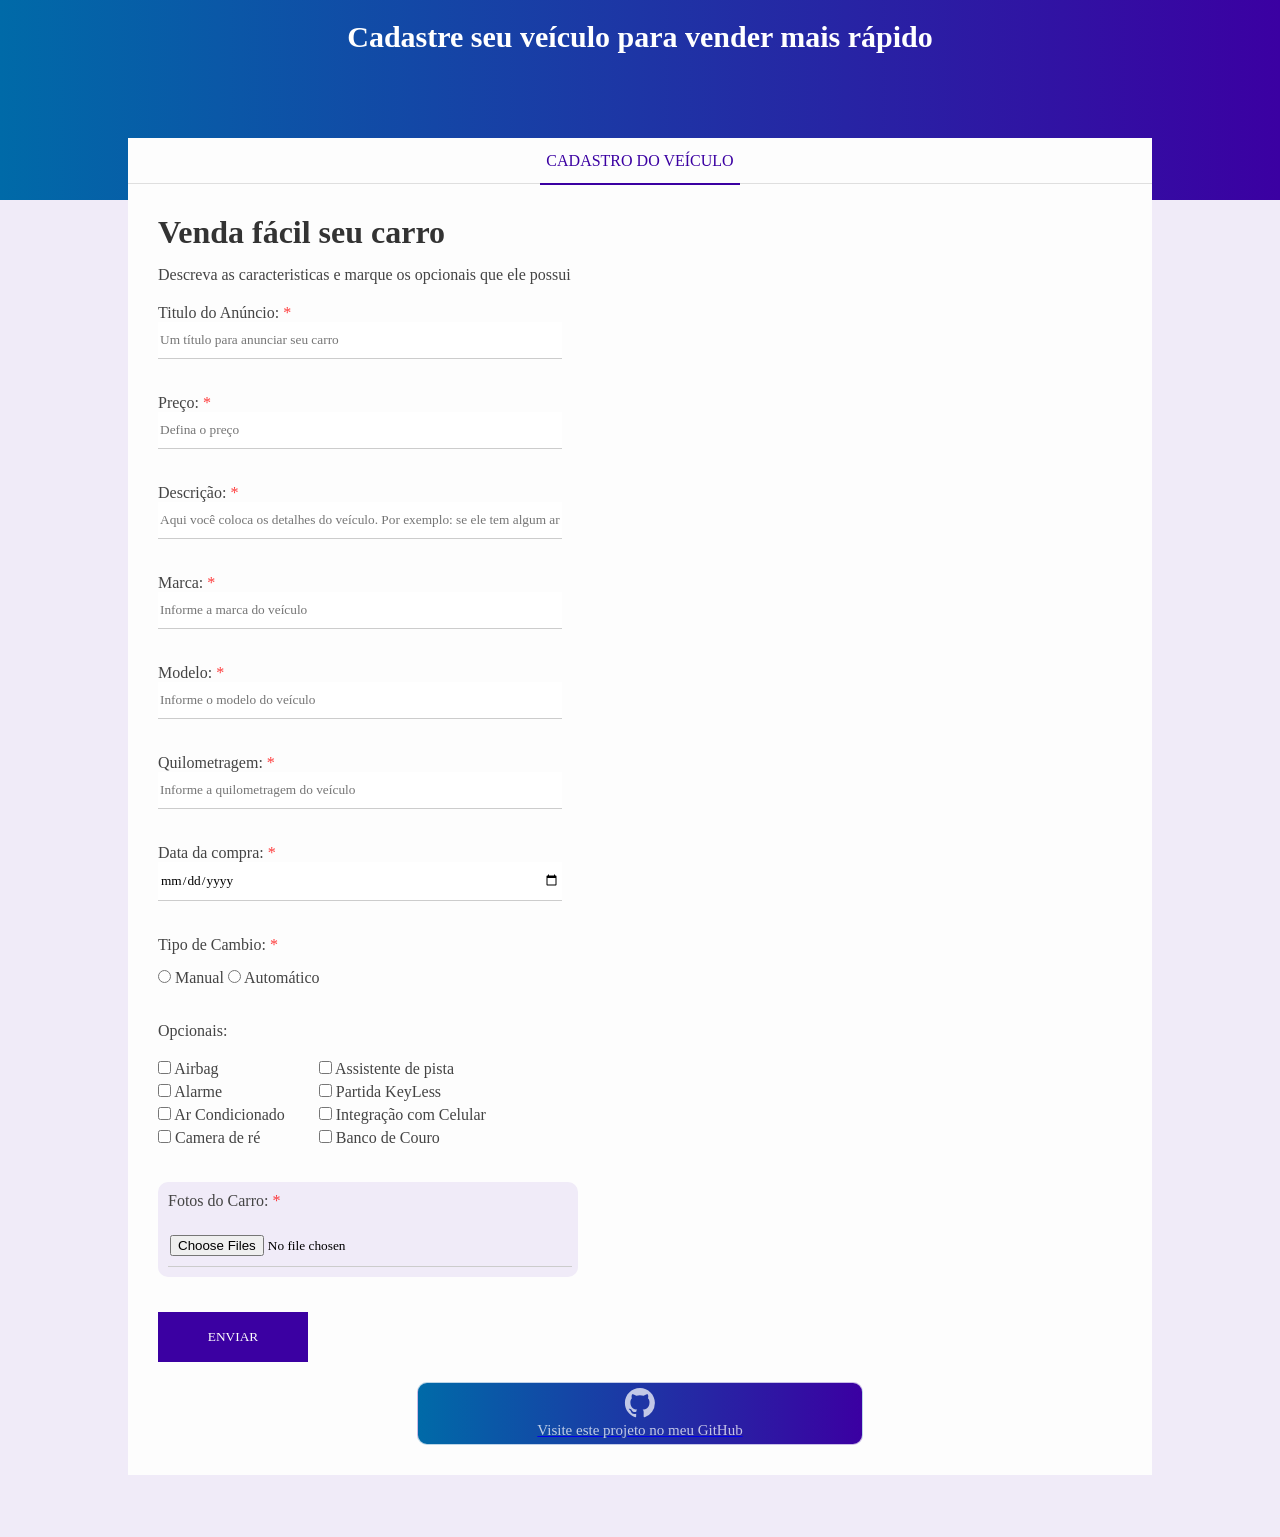
<file: 1. Projeto - Formulário/index.html>
<!DOCTYPE html>

<html lang="pt-br">

<head>

    <meta charset="UTF-8">

    <meta name="viewport" content="width=device-width, initial-scale=1.0">

    <title>Venda seu Carro</title>

    <link rel="stylesheet" href="css/style.css">

</head>

<body>

    <div class="container">

        <div class="header">

            <h3>Cadastre seu veículo para vender mais rápido</h3>

        </div>

        <div class="form-container">

            <div class="form-header">

                <p>Cadastro do Veículo</p>

            </div>

            <div class="form-body">

                <h1 class="form-title">

                    Venda fácil seu carro
                
                </h1>

                <p>

                    Descreva as caracteristicas e marque os opcionais que ele possui

                </p>
            
                <form>

                    <div class="box-input">
                                                
                        <label for="title">
                            
                            Titulo do Anúncio: 
                            
                            <span class="required-field">*</span>
                        
                        </label>
                    
                        <input 
                        type="text" 
                        name="title"
                        id="title"
                        class="block"
                        placeholder="Um título para anunciar seu carro"
                        minlength="1"
                        maxlength="30"
                        required
                        >
    
                    </div>

                    <div class="box-input">
                                                
                        <label for="price">
                            
                            Preço: 
                            
                            <span class="required-field">*</span>
                        
                        </label>
                    
                        <input 
                        type="number" 
                        name="price"
                        id="price"
                        class="block"
                        placeholder="Defina o preço"
                        required
                        >
    
                    </div>

                    <div class="box-input">
                                                
                        <label for="description">
                            
                            Descrição: 
                            
                            <span class="required-field">*</span>
                        
                        </label>
                    
                        <input 
                        type="text-area" 
                        name="description"
                        id="description"
                        class="block"
                        placeholder="Aqui você coloca os detalhes do veículo. Por exemplo: se ele tem algum arranhão"
                        required
                        >
    
                    </div>

                    <div class="box-input">
                                                
                        <label for="brand">
                            
                            Marca: 
                            
                            <span class="required-field">*</span>
                        
                        </label>
                    
                        <input 
                        type="text" 
                        name="brand"
                        id="brand"
                        class="block"
                        placeholder="Informe a marca do veículo"
                        required
                        >
    
                    </div>

                    <div class="box-input">
                                                
                        <label for="model">
                            
                            Modelo: 
                            
                            <span class="required-field">*</span>
                        
                        </label>
                    
                        <input 
                        type="text" 
                        name="model"
                        id="model"
                        class="block"
                        placeholder="Informe o modelo do veículo"
                        required
                        >
    
                    </div>

                    <div class="box-input">
                                                
                        <label for="mileage">
                            
                            Quilometragem: 
                            
                            <span class="required-field">*</span>
                        
                        </label>
                    
                        <input 
                        type="number" 
                        name="mileage"
                        id="mileage"
                        class="block"
                        placeholder="Informe a quilometragem do veículo"
                        required
                        >
    
                    </div>

                    <div class="box-input">
                                                
                        <label for="purchase_date">
                            
                            Data da compra: 
                            
                            <span class="required-field">*</span>
                        
                        </label>
                    
                        <input 
                        type="date" 
                        name="purchase_date"
                        id="purchase_date"
                        class="block"
                        required
                        >
    
                    </div>

                    <div class="box-input">
                                                
                        <p>

                            Tipo de Cambio: 
                            
                            <span class="required-field">*</span>
                        
                        </p>
                    
                        <input type="radio" name="gear" id="manual" required>
                        
                        <label for="manual">Manual</label>
                    
                        <input type="radio" name="gear" id="auto" required>
                        
                        <label for="auto">Automático</label>
    
                    </div>

                    <div class="optional_box">
                                                
                        <p>Opcionais: </p>
                    
                        <ul class="optional-list">

                            <li>

                                <input type="checkbox" id="airbag" name="optional[]" value="airbag">

                                <label for="airbag">Airbag</label>

                            </li>

                            <li>

                                <input type="checkbox" id="alarm" name="optional[]" value="alarm">

                                <label for="alarm">Alarme</label>

                            </li>

                            <li>

                                <input type="checkbox" id="ac" name="optional[]" value="ac">

                                <label for="ac">Ar Condicionado</label>

                            </li>

                            <li>

                                <input type="checkbox" id="reserve-camera" name="optional[]" value="reserve-camera">

                                <label for="reserve-camera">Camera de ré</label>

                            </li>

                        </ul>
    
                    </div>

                    <div class="optional_box">
                    
                        <ul class="optional-list">

                            <li>

                                <input type="checkbox" id="lane-assist" name="optional[]" value="lane-assist">

                                <label for="lane-assist">Assistente de pista</label>

                            </li>

                            <li>

                                <input type="checkbox" id="keyless" name="optional[]" value="keyless">

                                <label for="keyless">Partida KeyLess</label>

                            </li>

                            <li>

                                <input type="checkbox" id="smartphone" name="optional[]" value="smartphone">

                                <label for="smartphone">Integração com Celular</label>

                            </li>

                            <li>

                                <input type="checkbox" id="leather-seat" name="optional[]" value="leather-seat">

                                <label for="leather-seat">Banco de Couro</label>

                            </li>

                        </ul>
    
                    </div>

                    <div class="box-input" id="file">

                        <p>
                            
                            Fotos do Carro: 
                            
                            <span class="required-field">*</span>
                        
                        </p>

                        <input type="file" multiple accept="image/png, image/jpg" id="images" name="images" required>

                    </div>

                    <input type="submit" value="Enviar" class="btn-submit">

                </form>

                <a href="https://github.com/MiqueiasBrandaoDev/calculadora" target="_blank">
                  
                    <div href="" id="footer">
                      
                        <svg xmlns="http://www.w3.org/2000/svg" width="16" height="30" fill="currentColor" class="bi bi-github" viewBox="0 0 16 16">
                         
                            <path d="M8 0C3.58 0 0 3.58 0 8c0 3.54 2.29 6.53 5.47 7.59.4.07.55-.17.55-.38 0-.19-.01-.82-.01-1.49-2.01.37-2.53-.49-2.69-.94-.09-.23-.48-.94-.82-1.13-.28-.15-.68-.52-.01-.53.63-.01 1.08.58 1.23.82.72 1.21 1.87.87 2.33.66.07-.52.28-.87.51-1.07-1.78-.2-3.64-.89-3.64-3.95 0-.87.31-1.59.82-2.15-.08-.2-.36-1.02.08-2.12 0 0 .67-.21 2.2.82.64-.18 1.32-.27 2-.27.68 0 1.36.09 2 .27 1.53-1.04 2.2-.82 2.2-.82.44 1.1.16 1.92.08 2.12.51.56.82 1.27.82 2.15 0 3.07-1.87 3.75-3.65 3.95.29.25.54.73.54 1.48 0 1.07-.01 1.93-.01 2.2 0 .21.15.46.55.38A8.012 8.012 0 0 0 16 8c0-4.42-3.58-8-8-8z"/>
                       
                        </svg>
                        
                        <span>Visite este projeto no meu GitHub</span>
                   
                    </div>
                </a>        
        
            </div>

        </div>

    </div>

    
    <script src="js/script.js"></script>

</body>
</html>
</file>
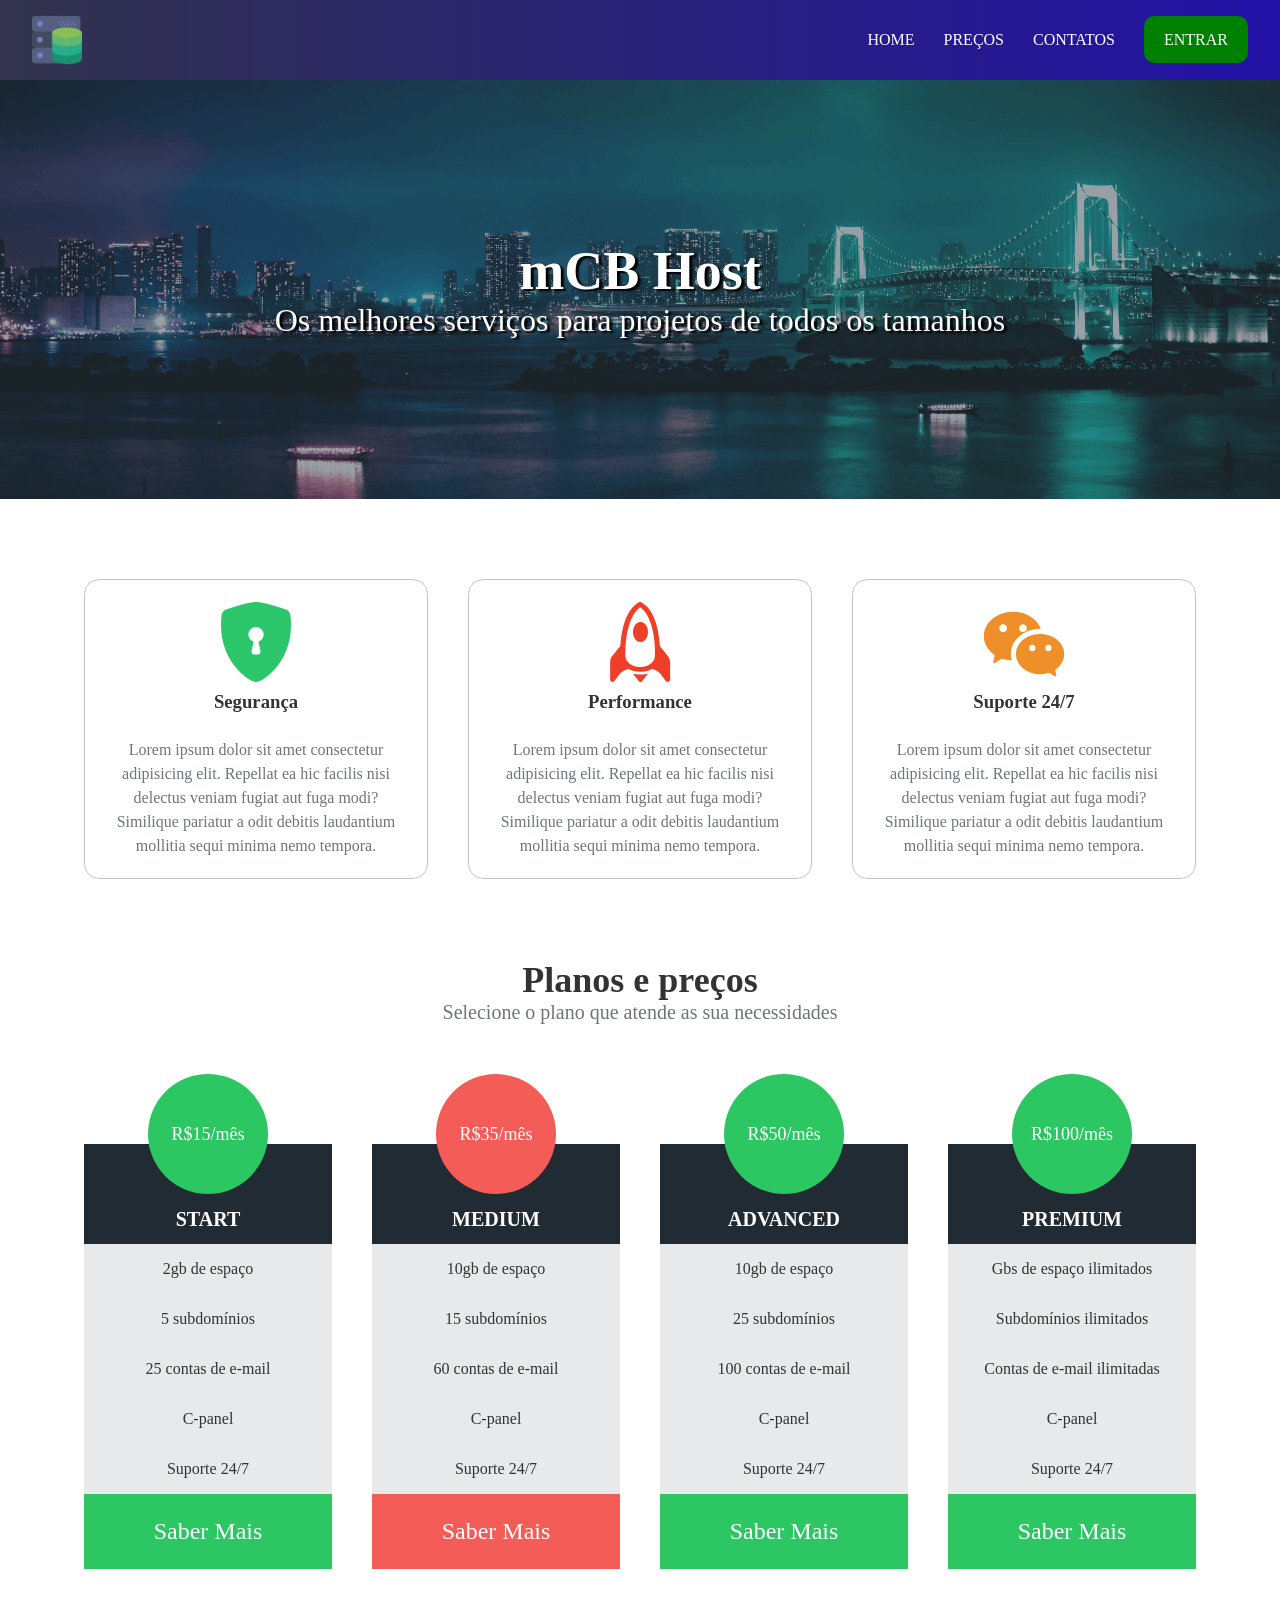
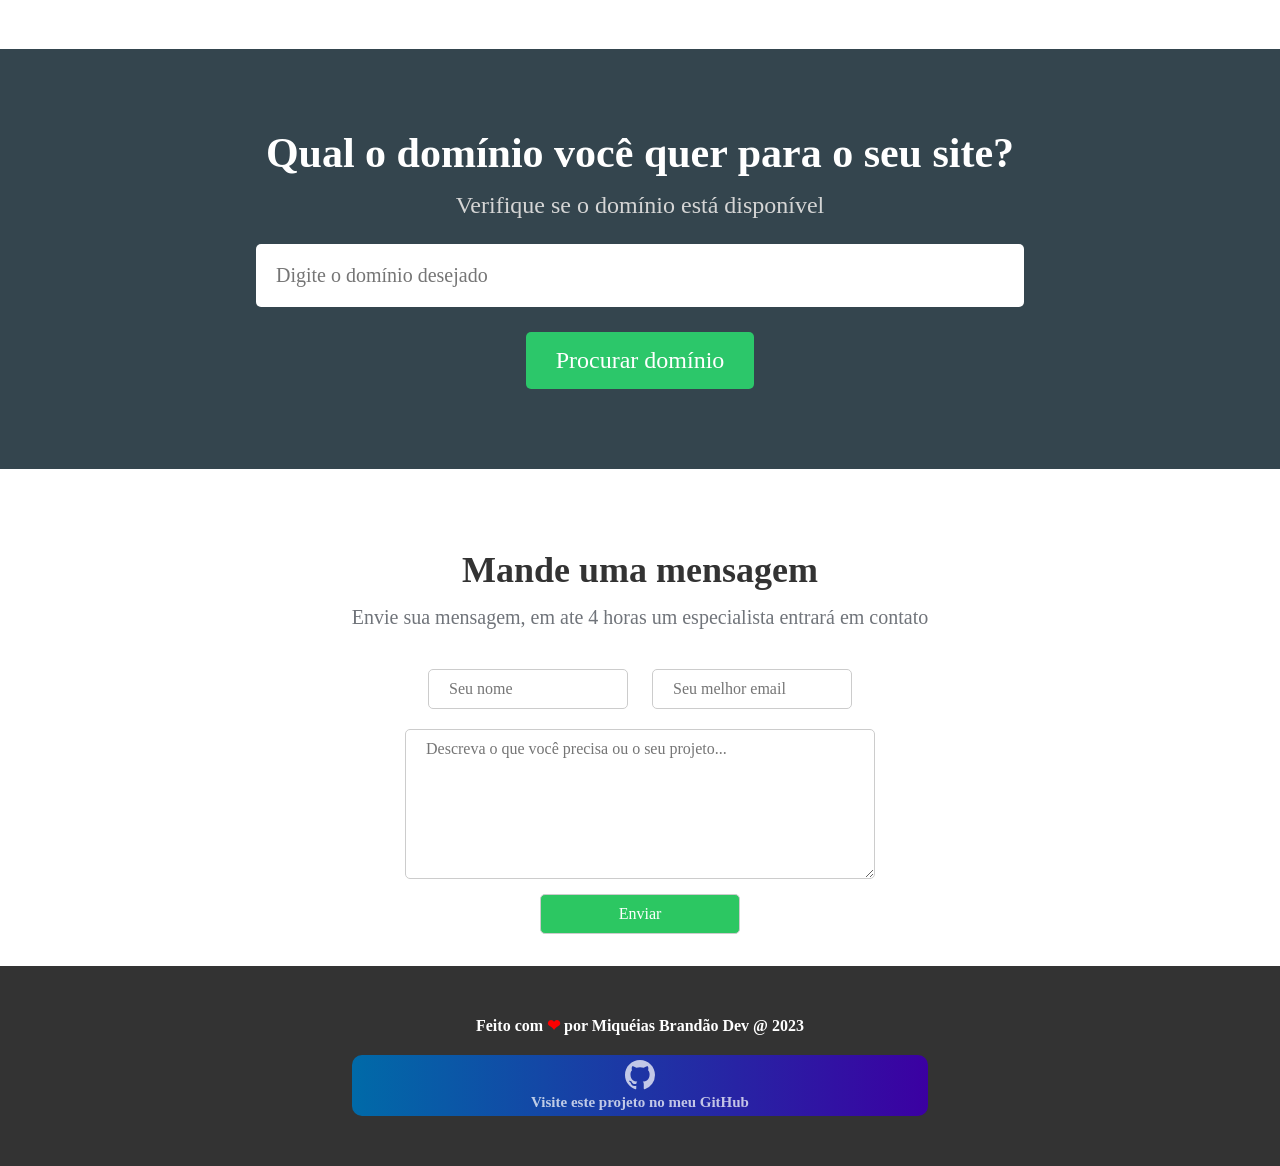
<file: 2. Projeto - MCB Host/index.html>
<!DOCTYPE html>

<html lang="pt-br">

<head>

    <meta charset="UTF-8">

    <meta name="viewport" content="width=device-width, initial-scale=1.0">

    <title>mCB Host</title>

    <link rel="stylesheet" href="css/styles.css">

</head>

<body>

    <div class="container">

        <div class="navbar-container">

            <nav>

                <a href="#">

                    <img class="logo" src="img/hdchostlogo.png" alt="MCB HOST">

                </a>

                <ul class="navbar-items">

                    <li class="navigation">

                        <a href="#">Home</a>

                    </li>

                    <li class="navigation">

                        <a href="#">Preços</a>

                    </li>

                    <li class="navigation">

                        <a href="#">Contatos</a>

                    </li>

                    <li>

                        <a href="#" class="default-btn">Entrar</a>

                    </li>

                </ul>

            </nav>

        </div>

        <main>

            <div class="main-banner">

                <h1>mCB Host</h1>

                <p>Os melhores serviços para projetos de todos os tamanhos</p>

            </div>

            <section class="services-container">

                <ul>

                    <li>

                        <i class="bi bi-shield-lock-fill icons"></i>

                        <h3>Segurança</h3>

                        <p>
                            Lorem ipsum dolor sit amet consectetur adipisicing elit. Repellat ea hic facilis nisi
                            delectus veniam fugiat aut fuga modi? Similique pariatur a odit debitis laudantium
                            mollitia sequi minima nemo tempora.
                        </p>

                    </li>
                    
                    <li>

                        <i class="bi-rocket icons"></i>

                        <h3>Performance</h3>

                        <p>
                            Lorem ipsum dolor sit amet consectetur adipisicing elit. Repellat ea hic facilis nisi
                            delectus veniam fugiat aut fuga modi? Similique pariatur a odit debitis laudantium
                            mollitia sequi minima nemo tempora.
                        </p>

                    </li>

                    <li>

                        <i class="bi bi-wechat icons"></i>

                        <h3>Suporte 24/7</h3>

                        <p>
                            Lorem ipsum dolor sit amet consectetur adipisicing elit. Repellat ea hic facilis nisi
                            delectus veniam fugiat aut fuga modi? Similique pariatur a odit debitis laudantium
                            mollitia sequi minima nemo tempora.
                        </p>

                    </li>

                </ul>

            </section>

            <section class="pricing-container">

                <h2>Planos e preços</h2>

                <p>Selecione o plano que atende as sua necessidades</p>

                <div class="plans-container">

                    <div class="plan">

                        <li class="price">R$15/mês</li>

                        <li class="plan-name">Start</li>

                        <li>2gb de espaço</li>

                        <li>5 subdomínios</li>

                        <li>25 contas de e-mail</li>

                        <li>C-panel</li>

                        <li>Suporte 24/7</li>
                        
                        <li class="plan-btn">Saber Mais</li>

                    </div>

                    <div class="plan">

                        <li class="price recomended">R$35/mês</li>

                        <li class="plan-name">Medium</li>

                        <li>10gb de espaço</li>

                        <li>15 subdomínios</li>

                        <li>60 contas de e-mail</li>

                        <li>C-panel</li>

                        <li>Suporte 24/7</li>

                        <li class="plan-btn recomended">Saber Mais</li>

                    </div>

                    <div class="plan">

                        <li class="price">R$50/mês</li>

                        <li class="plan-name">Advanced</li>

                        <li>10gb de espaço</li>

                        <li>25 subdomínios</li>

                        <li>100 contas de e-mail</li>

                        <li>C-panel</li>

                        <li>Suporte 24/7</li>

                        <li class="plan-btn">Saber Mais</li>

                    </div>

                    <div class="plan">

                        <li class="price">R$100/mês</li>

                        <li class="plan-name">Premium</li>

                        <li>Gbs de espaço ilimitados</li>

                        <li>Subdomínios ilimitados</li>

                        <li>Contas de e-mail ilimitadas</li>

                        <li>C-panel</li>

                        <li>Suporte 24/7</li>

                        <li class="plan-btn">Saber Mais</li>

                    </div>

                </div>

            </section>

            <section class="searchdomain-container">

                <h2>
                    Qual o domínio você quer para o seu site?
                </h2>

                <p>Verifique se o domínio está disponível</p>

                <form>

                    <input type="text" name="domain" id="domain" placeholder="Digite o domínio desejado">

                    <input type="submit" value="Procurar domínio">

                </form>

            </section>

            <section class="contact-container">

                <h2>Mande uma mensagem</h2>

                <p>Envie sua mensagem, em ate 4 horas um especialista entrará em contato</p>

                <form>

                    <input type="text" name="name" id="name" placeholder="Seu nome">

                    <input type="email" name="email" id="email" placeholder="Seu melhor email">

                    <textarea name="message" id="message" placeholder="Descreva o que você precisa ou o seu projeto..."></textarea>

                    <input type="submit" value="Enviar">

                </form>

            </section>

        </main>

        <footer>

            <p>Feito com <span style="color: red;">❤</span> por Miquéias Brandão Dev @ 2023</p>

            <a href="https://github.com/MiqueiasBrandaoDev" target="_blank">
                <div href="" id="footer">
                    <svg xmlns="http://www.w3.org/2000/svg" width="16" height="30" fill="currentColor" class="bi bi-github" viewBox="0 0 16 16">
                        <path d="M8 0C3.58 0 0 3.58 0 8c0 3.54 2.29 6.53 5.47 7.59.4.07.55-.17.55-.38 0-.19-.01-.82-.01-1.49-2.01.37-2.53-.49-2.69-.94-.09-.23-.48-.94-.82-1.13-.28-.15-.68-.52-.01-.53.63-.01 1.08.58 1.23.82.72 1.21 1.87.87 2.33.66.07-.52.28-.87.51-1.07-1.78-.2-3.64-.89-3.64-3.95 0-.87.31-1.59.82-2.15-.08-.2-.36-1.02.08-2.12 0 0 .67-.21 2.2.82.64-.18 1.32-.27 2-.27.68 0 1.36.09 2 .27 1.53-1.04 2.2-.82 2.2-.82.44 1.1.16 1.92.08 2.12.51.56.82 1.27.82 2.15 0 3.07-1.87 3.75-3.65 3.95.29.25.54.73.54 1.48 0 1.07-.01 1.93-.01 2.2 0 .21.15.46.55.38A8.012 8.012 0 0 0 16 8c0-4.42-3.58-8-8-8z"/>
                    </svg>
                    <span>Visite este projeto no meu GitHub</span>
                </div>
            </a>
        
        </footer>

    </div>
    
    <script src="js/script.js"></script>
</body>
</html>
</file>
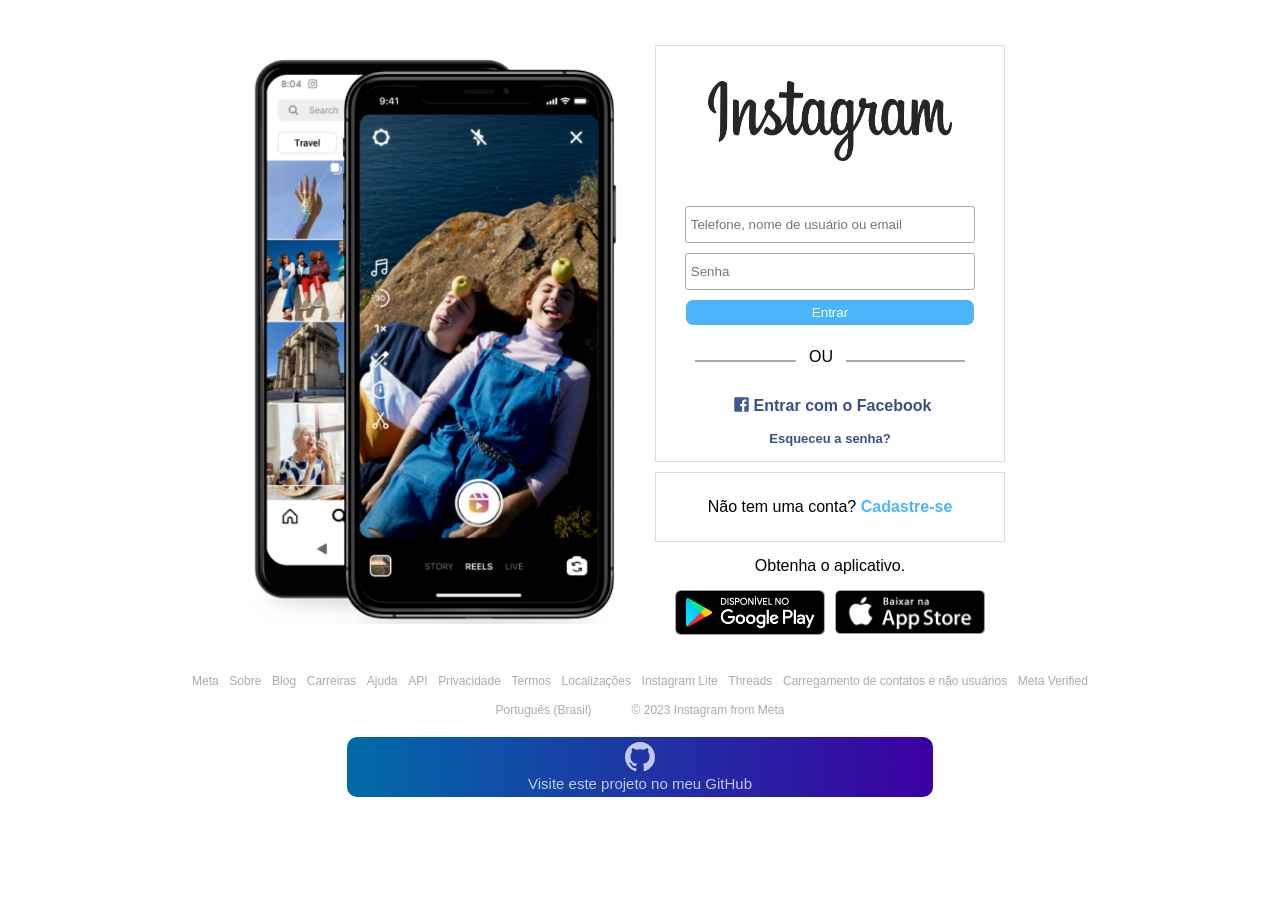
<file: 3. Projeto - Home Instagram/index.html>
<!DOCTYPE html>

<html lang="pt-br">

<head>

    <meta charset="UTF-8">

    <meta name="viewport" content="width=device-width, initial-scale=1.0">

    <title>Instagram Clone</title>

    <link rel="shortcut icon" href="img/favicon.png" type="image/x-icon">

    <link rel="stylesheet" href="css/styles.css">

</head>

<body>


    <div class="container">

        <div id="banner-container">

            <img src="img/banner2.png" alt="Crie uma conta no Instagram">

        </div>

        <div id="form-container">

            <div id="border-container">

                <div id="logo-intagram">

                    <img src="img/logo_instagram.png" alt="Instagram">

                </div>

                <form>

                    <input type="text" name="user" id="user" placeholder="Telefone, nome de usuário ou email">

                    <input type="password" name="password" id="password" placeholder="Senha">

                    <input type="submit" value="Entrar">

                </form>
                
                <div class="separator">
                    
                    <div class="line"></div>

                    <span>OU</span>
                
                </div>

                <div class="facebook">

                    <div id="logo-facebook">

                        <img src="img/logo_facebook.svg">

                    </div>

                    <p>Entrar com o Facebook</p>

                </div>

                <p id="reset-password">Esqueceu a senha?</p>
            
            </div>

            <div id="new-acount">

                <p>Não tem uma conta? <span>Cadastre-se</span></p>

            </div>

            <p id="app">Obtenha o aplicativo.</p>

            <div id="apps">

                <div id="play-store">

                    <img src="img/gplay_btn.png" alt="playstore">

                </div>

                <div id="apple">

                    <img src="img/apple_btn.png" alt="apple">

                </div>

            </div>

        </div>

    </div>

    <footer>

        <ul class="row1">
            <li>Meta</li>
            <li>Sobre</li>
            <li>Blog</li>
            <li>Carreiras</li>
            <li>Ajuda</li>
            <li>API</li>
            <li>Privacidade</li>
            <li>Termos</li>
            <li>Localizações</li>
            <li>Instagram Lite</li>
            <li>Threads</li>
            <li>Carregamento de contatos e não usuários</li>
            <li>Meta Verified</li>
        </ul>
    
        <ul class="row2">
            <li>Português (Brasil)</li>
            <li>© 2023 Instagram from Meta</li>
        </ul>    
   
    </footer>

    <div>

        <a href="https://github.com/MiqueiasBrandaoDev" target="_blank">
            <div href="" id="footer">
                <svg xmlns="http://www.w3.org/2000/svg" width="16" height="30" fill="currentColor" class="bi bi-github" viewBox="0 0 16 16">
                    <path d="M8 0C3.58 0 0 3.58 0 8c0 3.54 2.29 6.53 5.47 7.59.4.07.55-.17.55-.38 0-.19-.01-.82-.01-1.49-2.01.37-2.53-.49-2.69-.94-.09-.23-.48-.94-.82-1.13-.28-.15-.68-.52-.01-.53.63-.01 1.08.58 1.23.82.72 1.21 1.87.87 2.33.66.07-.52.28-.87.51-1.07-1.78-.2-3.64-.89-3.64-3.95 0-.87.31-1.59.82-2.15-.08-.2-.36-1.02.08-2.12 0 0 .67-.21 2.2.82.64-.18 1.32-.27 2-.27.68 0 1.36.09 2 .27 1.53-1.04 2.2-.82 2.2-.82.44 1.1.16 1.92.08 2.12.51.56.82 1.27.82 2.15 0 3.07-1.87 3.75-3.65 3.95.29.25.54.73.54 1.48 0 1.07-.01 1.93-.01 2.2 0 .21.15.46.55.38A8.012 8.012 0 0 0 16 8c0-4.42-3.58-8-8-8z"/>
                </svg>
                <span>Visite este projeto no meu GitHub</span>
            </div>
        </a>

    </div>

    <script src="js/script.js"></script>
    
</body>

</html>
</file>
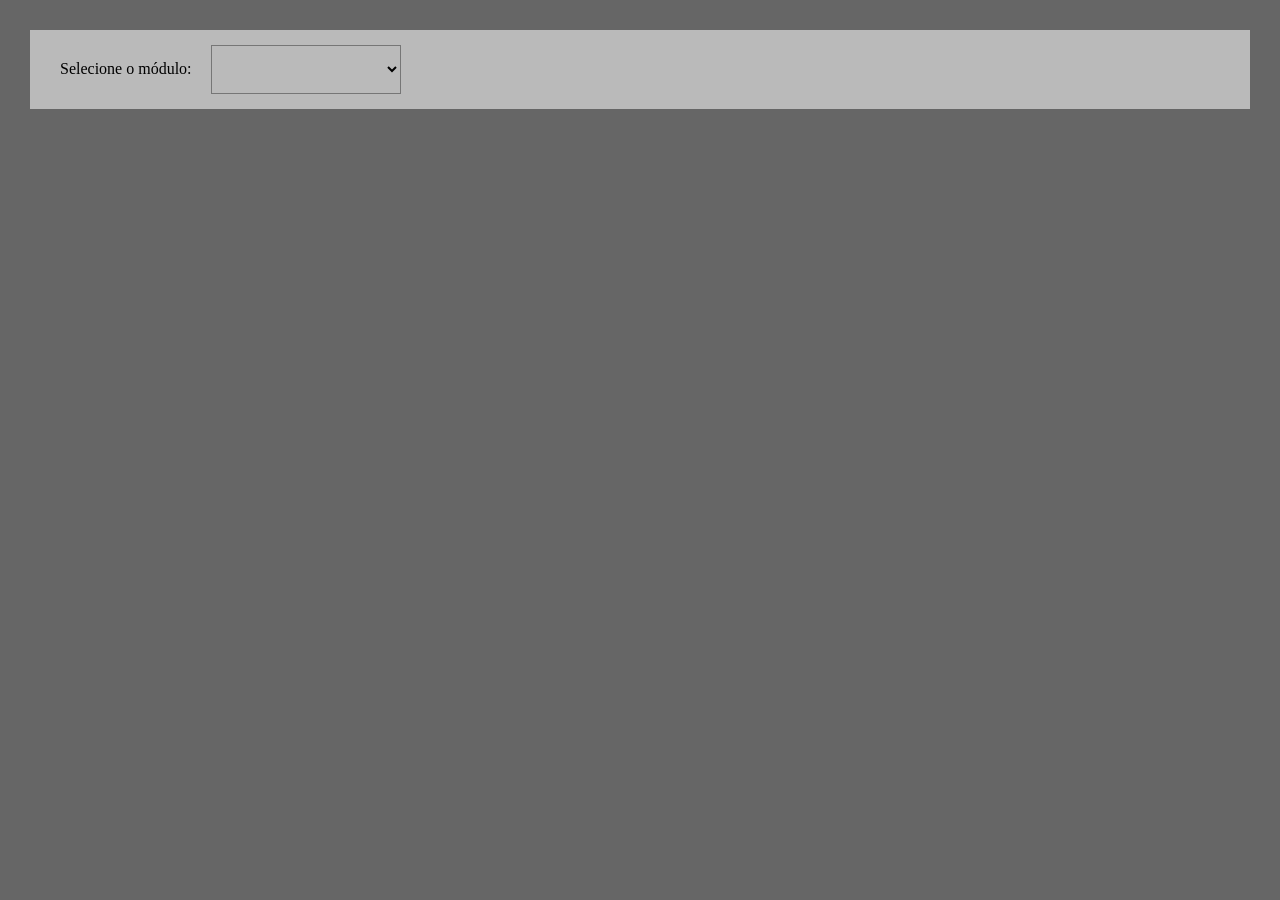
<file: 4. Projeto - System Stude JS/index.html>
<!DOCTYPE html>

<html lang="pt-br">

<head>

    <meta charset="UTF-8">

    <meta name="viewport" content="width=device-width, initial-scale=1.0">

    <title>Anotações Javascript</title>

    <link rel="stylesheet" href="css/style.css">

    <link rel="shortcut icon" href="img/icon.png" type="image/x-icon">

</head>

<body>
    
    <main class="hide">

        <div id="alert">

            AMBIENTE DE DESENVOLVIMENTO

        </div>

    </main>

        <form>
                
            <label for="module">Selecione o módulo:</label>

            <select name="module" id="module">
                
                <option value=""> </option>
                <option value="estrutura_de_programacao">Estrutura de programacao</option>
                <option value="funcoes">Funções</option>
                <option value="arrays_e_objetos">Arrays e Objetos</option>
                
            </select>

        </form>

    <script src="js/script.js"></script>
</body>

</html>
</file>
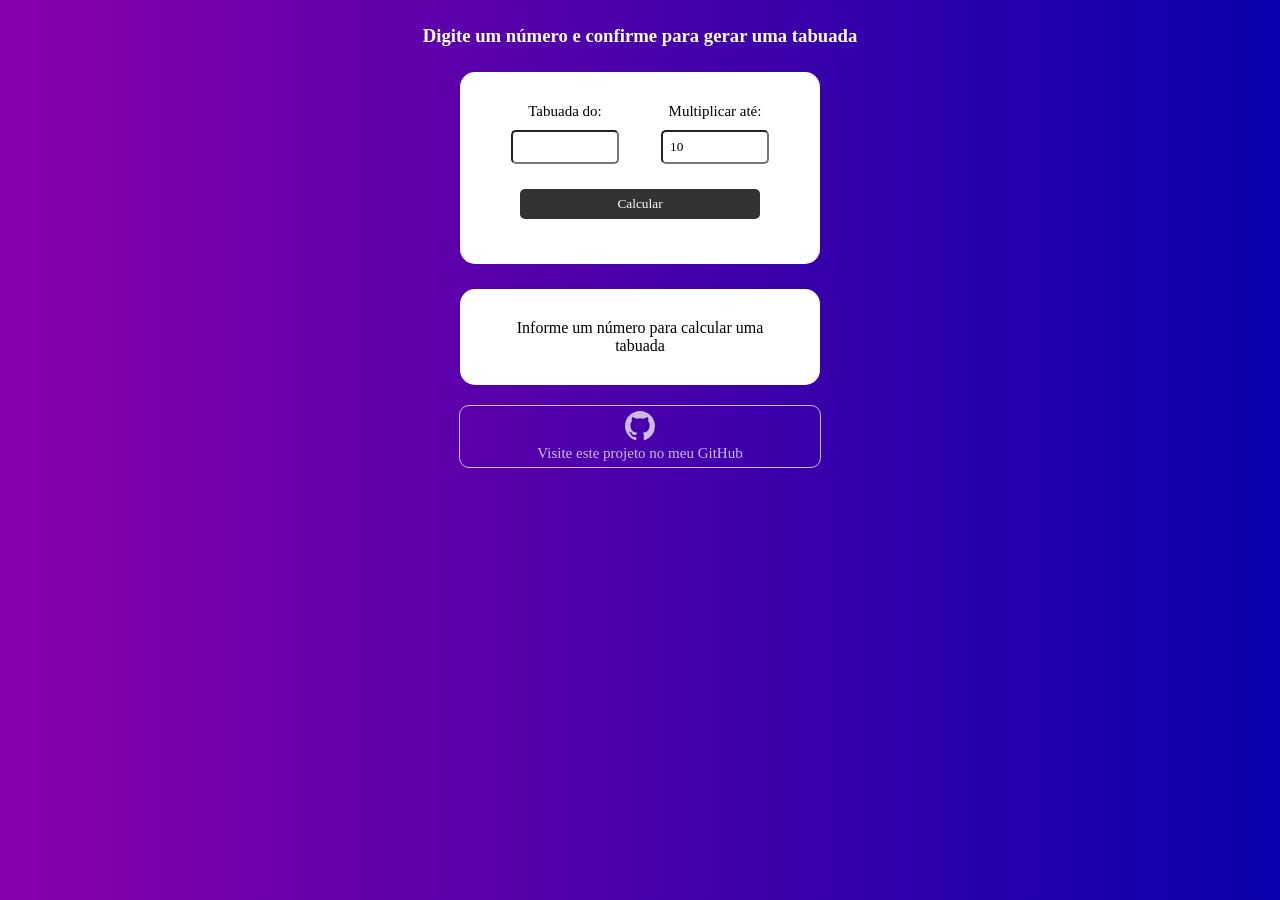
<file: 5. Projeto - Tabuada/index.html>
<!DOCTYPE html>

<html lang="pt-br">

<head>

    <meta charset="UTF-8">
   
    <meta name="viewport" content="width=device-width, initial-scale=1.0">
  
    <title>Tabuada com JS</title>

    <link rel="shortcut icon" href="img/calc-icon.png" type="image/x-icon">

    <link rel="stylesheet" href="css/styles.css">

    <script src="js/script.js" defer></script>

</head>

<body>

    <main>

        <div class="container">

            <h3 class="title">

                Digite um número e confirme para gerar uma tabuada

            </h3>

            <div id="card-header">

                <div class="card-form">

                    <form>

                        <div class="row-form">

                            <label for="tabuada-do">Tabuada do:</label>

                            <input id="input-table" type="number" minlength="1">

                        </div>

                        <div class="row-form">

                            <label for="multiplicar-ate">Multiplicar até:</label>

                            <input id="multiplicarAte" type="number" value="10" minlength="1">

                        </div>

                        <input type="submit" value="Calcular" class="btn-calc">

                        <p id="input-empty" class="hide">Informe todos os campos</p>

                    </form>

                </div>

            </div>

            <h3 class="title" id="number-table">

                <!-- Tabuada do número: -->

            </h3>

            <div id="card-body">

                <p class="template-paragrafo">Informe um número para calcular uma tabuada</p>

                <table class="template-table hide">

                </table>

            </div>

        </div>
        
    </main>
    
    <footer class="container">

        <a href="https://github.com/MiqueiasBrandaoDev" target="_blank">
            
            <div href="www.goog.com" id="footer">
                
                <svg xmlns="http://www.w3.org/2000/svg" width="16" height="30" fill="currentColor" class="bi bi-github" viewBox="0 0 16 16">
                    
                    <path d="M8 0C3.58 0 0 3.58 0 8c0 3.54 2.29 6.53 5.47 7.59.4.07.55-.17.55-.38 0-.19-.01-.82-.01-1.49-2.01.37-2.53-.49-2.69-.94-.09-.23-.48-.94-.82-1.13-.28-.15-.68-.52-.01-.53.63-.01 1.08.58 1.23.82.72 1.21 1.87.87 2.33.66.07-.52.28-.87.51-1.07-1.78-.2-3.64-.89-3.64-3.95 0-.87.31-1.59.82-2.15-.08-.2-.36-1.02.08-2.12 0 0 .67-.21 2.2.82.64-.18 1.32-.27 2-.27.68 0 1.36.09 2 .27 1.53-1.04 2.2-.82 2.2-.82.44 1.1.16 1.92.08 2.12.51.56.82 1.27.82 2.15 0 3.07-1.87 3.75-3.65 3.95.29.25.54.73.54 1.48 0 1.07-.01 1.93-.01 2.2 0 .21.15.46.55.38A8.012 8.012 0 0 0 16 8c0-4.42-3.58-8-8-8z"/>
                
                </svg>
                
                <span>Visite este projeto no meu GitHub</span>
            
            </div>
        </a>

    </footer>
    
</body>

</html>
</file>
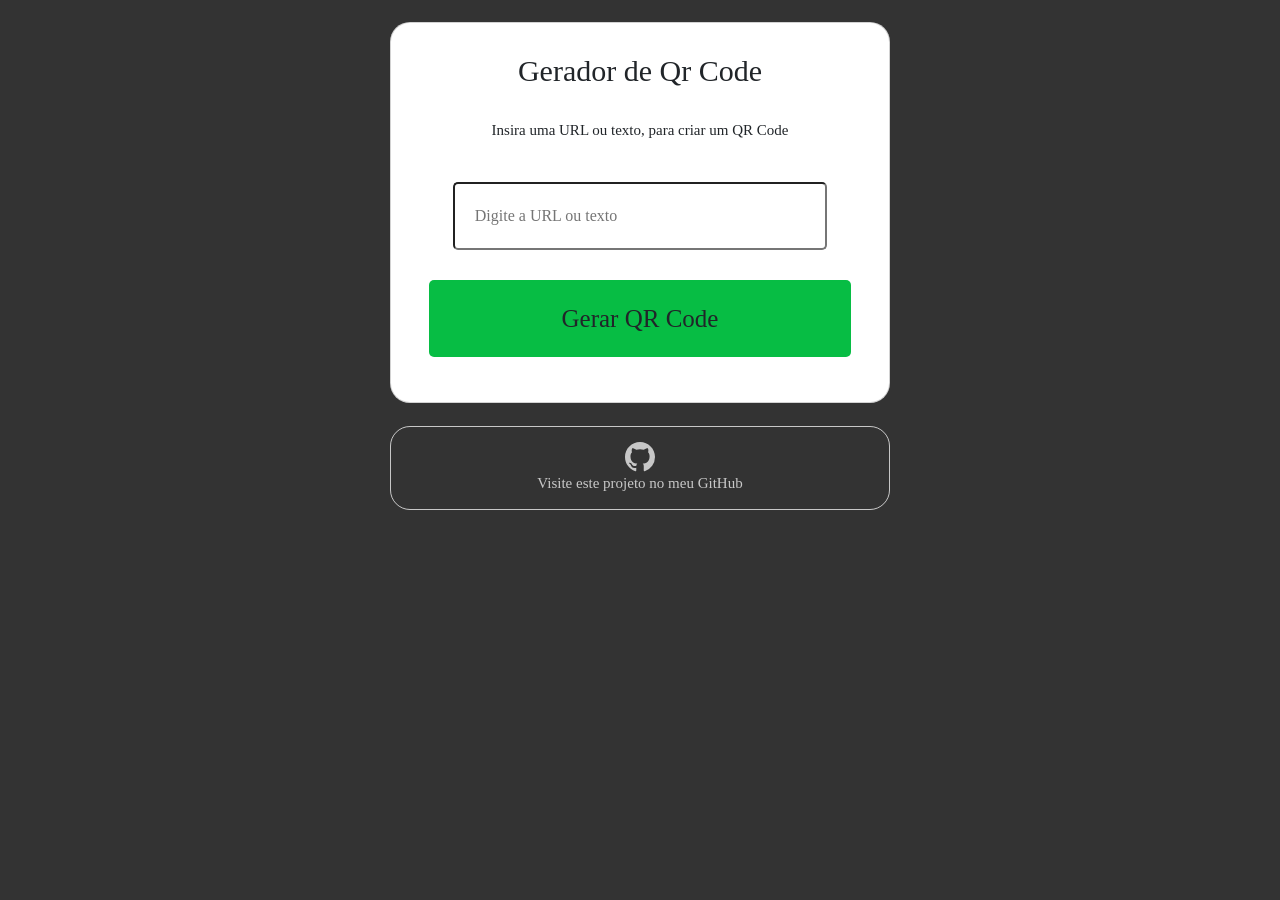
<file: 6. Projeto - Gerador Qr Code/index.html>
<!DOCTYPE html>
<html lang="pt-br">

<head>

    <meta charset="UTF-8">

    <meta name="viewport" content="width=device-width, initial-scale=1.0">

    <title>Gerador de Qr Code</title>

    <link href="https://cdn.jsdelivr.net/npm/bootstrap@5.3.2/dist/css/bootstrap.min.css" rel="stylesheet" integrity="sha384-T3c6CoIi6uLrA9TneNEoa7RxnatzjcDSCmG1MXxSR1GAsXEV/Dwwykc2MPK8M2HN" crossorigin="anonymous">

    <script src="https://cdn.jsdelivr.net/npm/bootstrap@5.3.2/dist/js/bootstrap.bundle.min.js" integrity="sha384-C6RzsynM9kWDrMNeT87bh95OGNyZPhcTNXj1NW7RuBCsyN/o0jlpcV8Qyq46cDfL" crossorigin="anonymous" defer></script>

    <link rel="stylesheet" href="css/styles.css">
    
    <script src="js/scripts.js" defer></script>

    <link rel="shortcut icon" href="img/logo.png" type="image/x-icon">

</head>

<body>

    <main class="container">

        <div class="card">

            <h3>Gerador de Qr Code</h3>

            <p>Insira uma URL ou texto, para criar um QR Code</p>

            <form>

                <input type="text" id="input-url" placeholder="Digite a URL ou texto">

                <input type="submit" class="btn" value="Gerar QR Code">

            </form>

            <div class="card-image hide">

                <img class="image-qr hide" src="img/logo.png">

                <div class="spinner-border hide" style="width: 130px; height: 130px;" role="status"></div>

            </div>

        </div>

        <footer>

            <a href="https://github.com/MiqueiasBrandaoDev" target="_blank">
                <div href="www.goog.com" id="footer">
                    <svg xmlns="http://www.w3.org/2000/svg" width="16" height="30" fill="currentColor" class="bi bi-github" viewBox="0 0 16 16">
                        <path d="M8 0C3.58 0 0 3.58 0 8c0 3.54 2.29 6.53 5.47 7.59.4.07.55-.17.55-.38 0-.19-.01-.82-.01-1.49-2.01.37-2.53-.49-2.69-.94-.09-.23-.48-.94-.82-1.13-.28-.15-.68-.52-.01-.53.63-.01 1.08.58 1.23.82.72 1.21 1.87.87 2.33.66.07-.52.28-.87.51-1.07-1.78-.2-3.64-.89-3.64-3.95 0-.87.31-1.59.82-2.15-.08-.2-.36-1.02.08-2.12 0 0 .67-.21 2.2.82.64-.18 1.32-.27 2-.27.68 0 1.36.09 2 .27 1.53-1.04 2.2-.82 2.2-.82.44 1.1.16 1.92.08 2.12.51.56.82 1.27.82 2.15 0 3.07-1.87 3.75-3.65 3.95.29.25.54.73.54 1.48 0 1.07-.01 1.93-.01 2.2 0 .21.15.46.55.38A8.012 8.012 0 0 0 16 8c0-4.42-3.58-8-8-8z"/>
                    </svg>
                    <span>Visite este projeto no meu GitHub</span>
                </div>
            </a>

        </footer>

    </main>

</body>

</html>
</file>
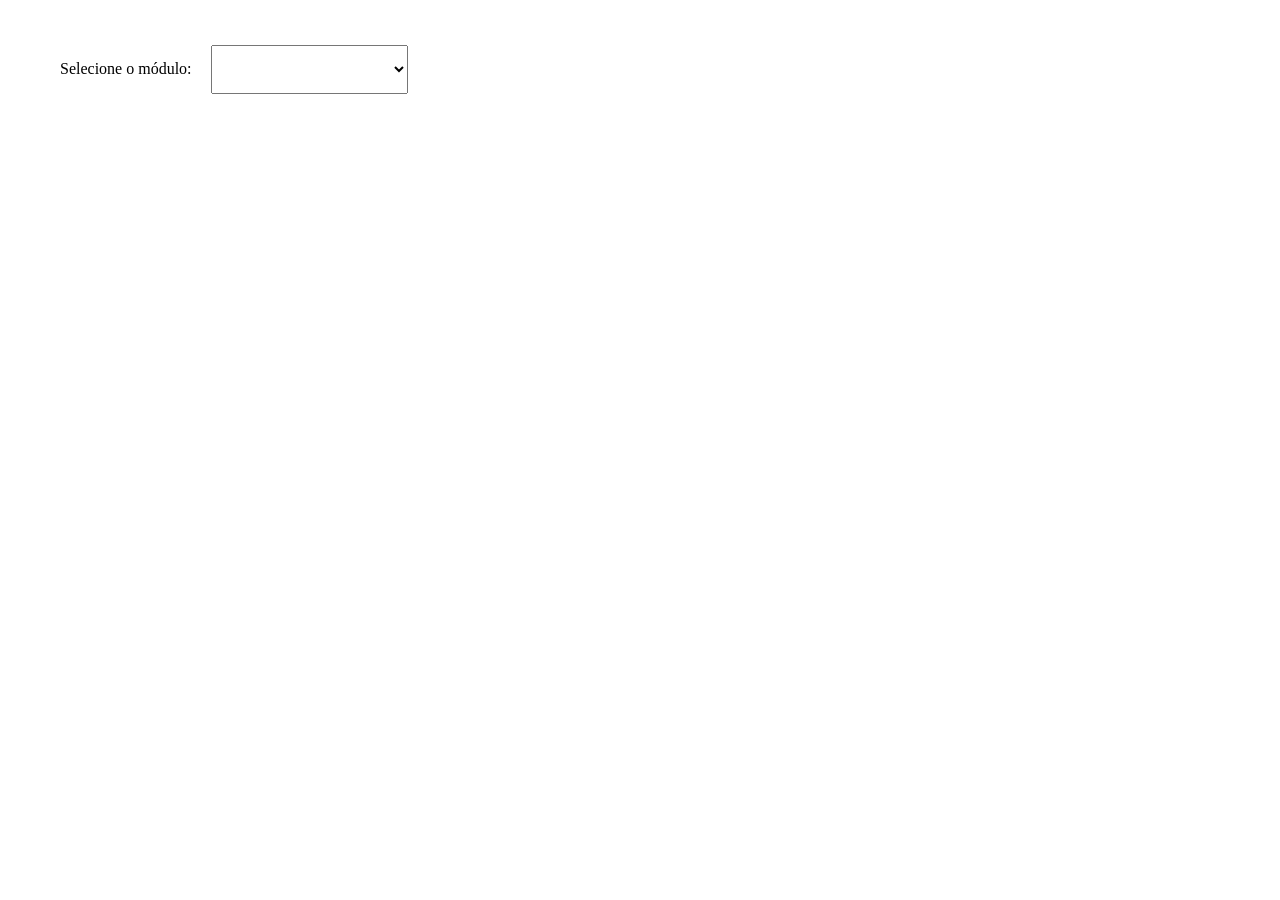
<file: Curso JavaScript/index.html>
<!DOCTYPE html>

<html lang="pt-br">

<head>

    <meta charset="UTF-8">

    <meta name="viewport" content="width=device-width, initial-scale=1.0">

    <title>Anotações Javascript</title>

    <link rel="stylesheet" href="css/style.css">

    <link rel="shortcut icon" href="img/icon.png" type="image/x-icon">

</head>

<body>
    
    <main class="hide">

        <div id="alert">

            AMBIENTE DE DESENVOLVIMENTO

        </div>

    </main>

        <form>
                
            <label for="module">Selecione o módulo:</label>

            <select name="module" id="module">
                
                <option value=""> </option>
                <option value="estrutura_de_programacao">Estrutura_de_programacao</option>
                <option value="funcoes">Funções</option>
                
            </select>

        </form>

    <script src="js/script.js"></script>
</body>

</html>
</file>
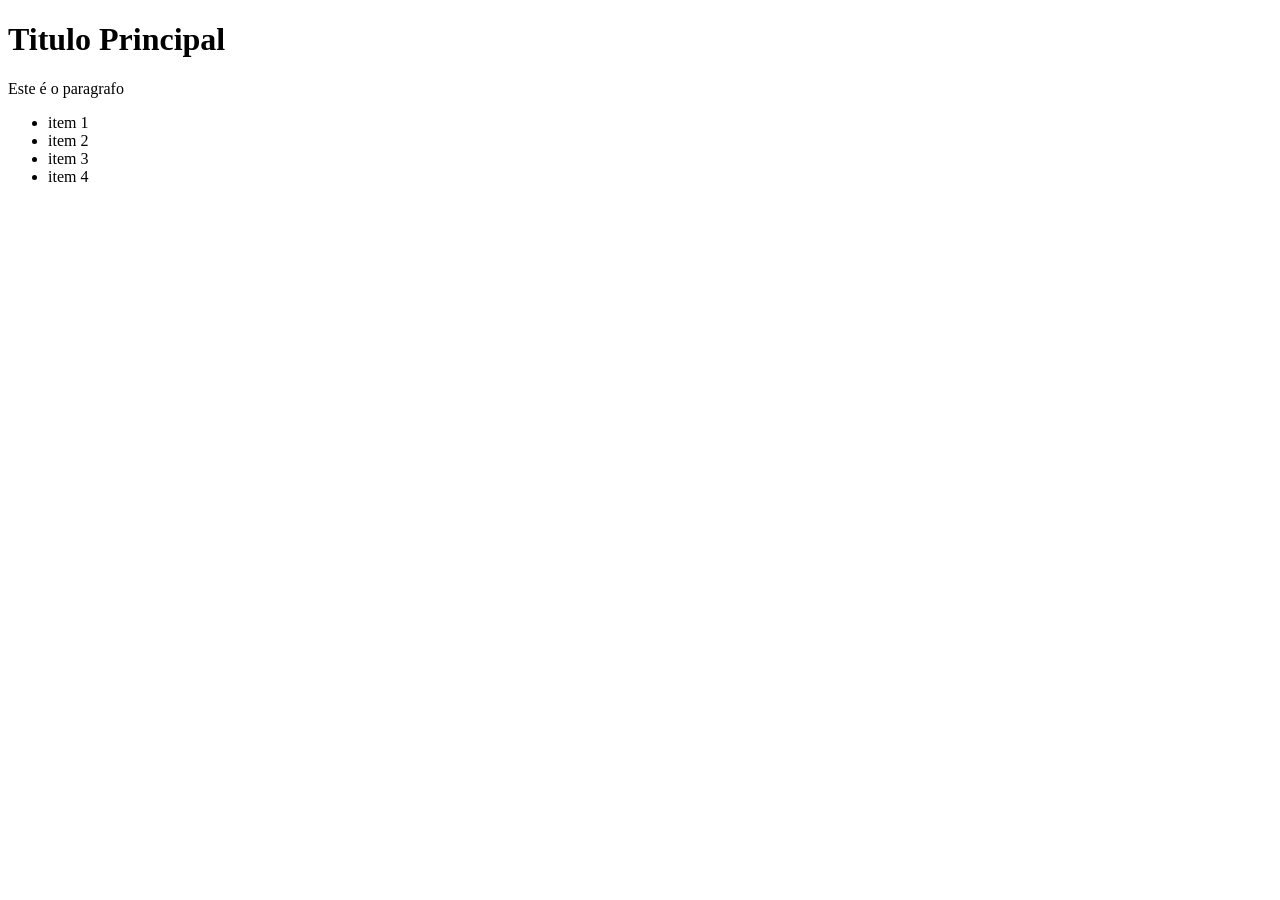
<file: Curso JavaScript/1.JavaScript Básico/10-[Dom]Acessando Dom - Query Selectors/index.html>
<!DOCTYPE html>
<html lang="pt-br">
<head>
    <meta charset="UTF-8">
    <meta name="viewport" content="width=device-width, initial-scale=1.0">
    <title>Acessando o DOM com QuerySelectors</title>
</head>
<body>

    <h1>Titulo Principal</h1>
    <p id="paragrafo">Este é o paragrafo</p>
    <ul id="lista">
        <li class="item">item 1</li>
        <li class="item">item 2</li>
        <li class="item">item 3</li>
        <li class="item">item 4</li>
    </ul>


    <script src="js/script.js"></script>
    
</body>
</html>
</file>
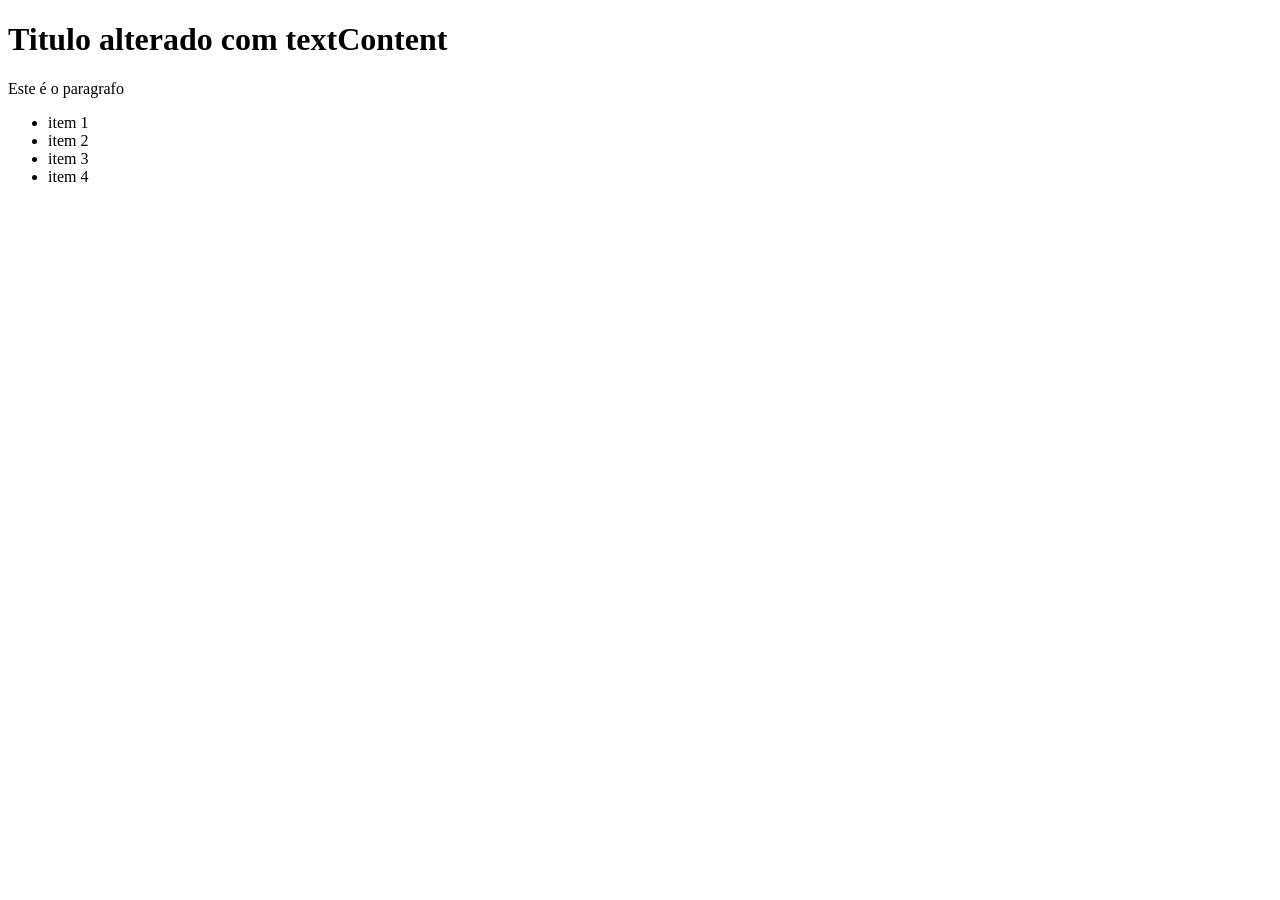
<file: Curso JavaScript/1.JavaScript Básico/11-[Dom]Alterar Conteúdo de um Elemento/index.html>
<!DOCTYPE html>
<html lang="pt-br">
<head>
    <meta charset="UTF-8">
    <meta name="viewport" content="width=device-width, initial-scale=1.0">
    <title>Alterar conteúdo de um elemento</title>
</head>
<body>

    <h1>Titulo Principal</h1>
    <p id="paragrafo">Este é o paragrafo</p>
    <ul id="lista">
        <li class="item">item 1</li>
        <li class="item">item 2</li>
        <li class="item">item 3</li>
        <li class="item">item 4</li>
    </ul>


    <script src="js/script.js"></script>
    
</body>
</html>
</file>
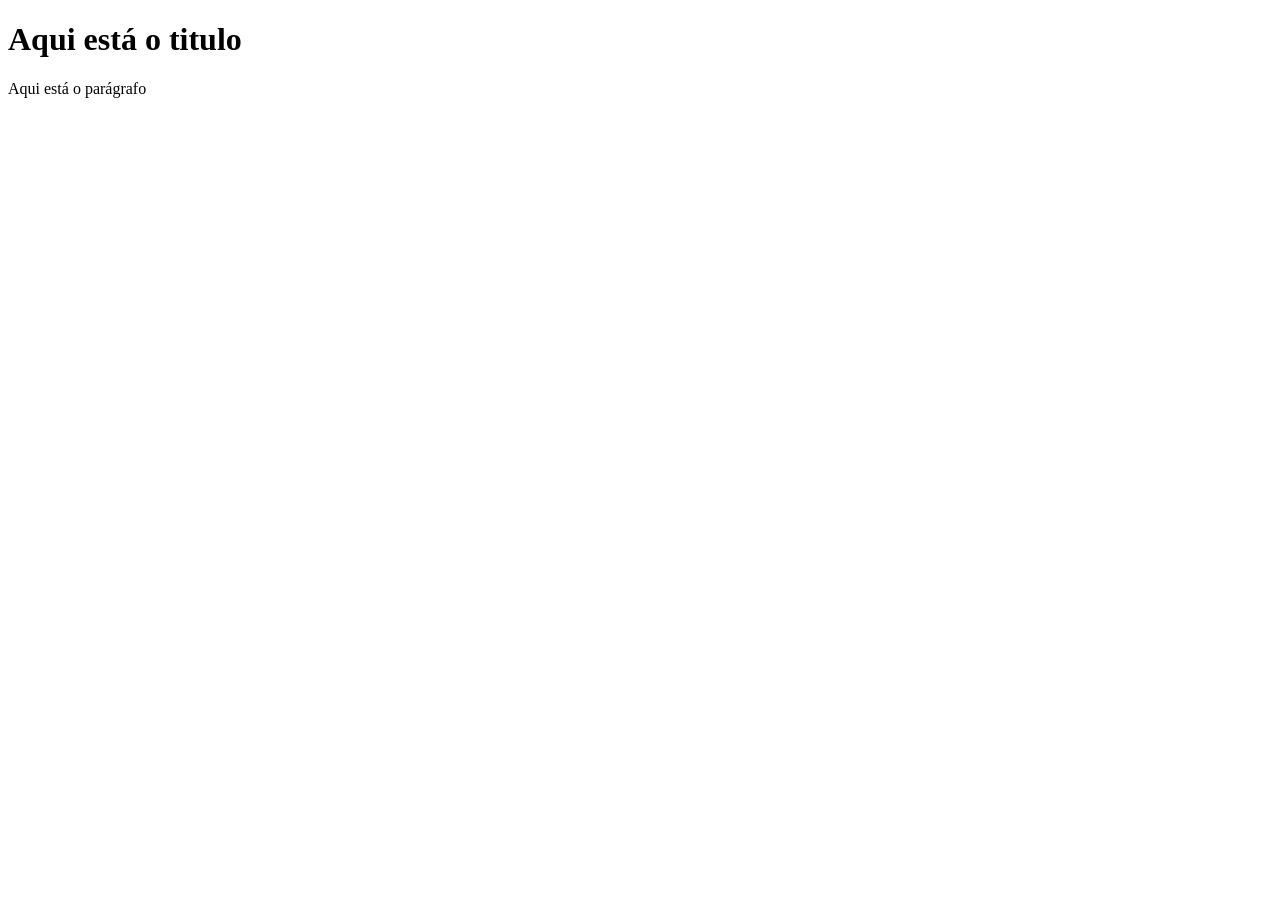
<file: Curso JavaScript/1.JavaScript Básico/12-[Dom]Criando Elementos/index.html>
<!DOCTYPE html>
<html lang="pt-br">
<head>
    <meta charset="UTF-8">
    <meta name="viewport" content="width=device-width, initial-scale=1.0">
    <title>Criando Elementos com Dom</title>
</head>
<body>

    

    <script src="js/script.js"></script>
    
</body>
</html>
</file>
<file: 1. Projeto - Formulário/css/style.css>
*{
    margin: 0;
    padding: 0;
    font-family: Verdana;
}

body{
    background-color: #f0ebf8;
}

h1, h2, h3, h4, h5{
    color: #333;
}

p, label{
    color: #444;
}

input{
    border: none;
    border-bottom: 1px solid #ccc;
    padding: 10px 2px;
}

input[type="text"], input[type="number"], input[type="date"], input[type="file"], input[type="text-area"]{
    width: 400px;
}

.header{
    height: 160px;
    padding: 20px;
    background-image: linear-gradient(to right, #006aa8, #3b00a2);
}

.header h3{
    color: #fff;
    margin-top: 0;
    text-align: center;
    font-size: 30px;
}

.form-container{
    background-color: #fdfdfd;
    width: 80%;
    margin: 0 auto;
    position: relative;
    top: -62px;
}

.required-field{
    color: rgba(255, 0, 0, 0.763);
}

.form-header{
    border-bottom: solid #dfdfdf 1px;
    height: 45px;
}

.form-header p{
    color: #3b00a2;
    border-bottom:2px solid #3b00a2;
    width: 200px;
    text-align: center;
    margin: 0 auto;
    text-transform: uppercase;
    height: 45px;
    line-height: 45px;
}

.form-body{
    padding: 30px;
}

.form-title{
    margin-bottom: 15px;
}

.form-body p{
    margin-bottom: 20px;
}

.box-input{
    margin-bottom: 35px;
}

.block{
    display: block;
}

.optional_box{
    display: inline-block;
    margin: 0px 30px 30px 0px;
}

.optional-list li{
    list-style: none;
    margin-bottom: 5px;
}

.box-input p{
    margin-bottom: 15px;
}

.btn-submit{
    width: 150px;
    height: 50px;
    background-color: #3b00a2;
    border: none;
    color: #fdfdfd;
    cursor: pointer;
    text-transform: uppercase;
    transition: 0.5s;
}

.btn-submit:hover{
    background-color: #fdfdfd;
    border: 1px solid #3b00a2;
    color: #3b00a2;
}

#file{
    border-radius: 10px;
    padding: 10px;
    background-color: #f0ebf8;
    width: 400px;
}


@media only screen and (max-width: 600px) {
    input[type="text"], input[type="number"], input[type="date"], input[type="file"], input[type="text-area"], #file{
        width: 100%;
    }

    .btn-submit{
        width: 100%;
    }

    #footer{
        width: 100%;
    }
    
}


#footer{
    background-image: linear-gradient(to right, #006aa8, #3b00a2);
    text-align: center;
    align-content: center;
    margin: auto;
    color: #ffffffba;
    margin-top: 20px;
    font-size: 15px;
    border: solid 1px #ffffffba;
    width: 45%;
    border-radius: 10px;
    padding: 5px;
    transition: 0.5s;
}

svg{
    width: 100%;
}

#footer:hover{
    background-image: linear-gradient(to right, #843535, #6e3584);
    color: #ffffffba;
    transition: 0.5s;
}
</file>
<file: 3. Projeto - Home Instagram/css/styles.css>
*{
    margin: 0;
    padding: 0;
    font-family: BlinkMacSystemFont, 'Segoe UI', Roboto, Helvetica, Arial, sans-serif;
}

.container{
    display: flex;
    margin-top: 30px;
}

#banner-container, #form-container{
    width: 50%;
}

#banner-container{
    text-align: right;
}

#banner-container img{
    width: 100%;
    margin-right: 15px;
    margin-top: 25px;
    max-width: 380px;
}

#form-container{
    width: 100%;
    max-width: 350px;
    padding: 15px;
}

#border-container{
    border: 1px solid #4444442f;
}

#logo-intagram img{
    display: flex;
    height: 80px;
    width: 70%;
    justify-content: center;
    margin: 0 auto;
    padding: 35px;
}

input[type="text"], input[type="password"]{
    display: block;
    width: 80%;
    height: 25px;
    line-height: 25px;
    margin: 10px auto;
    border: solid 1px #aaaaaa;
    border-radius: 3px;
    padding: 5px;
}

input[type="text"]:focus, input[type="password"]:focus{
    border: solid 1px #aaaaaa;
}

input[type="submit"]{
    display: block;
    width: 83%;
    height: 25px;
    margin: 10px auto;
    padding: 0px 50px;
    border-radius: 7px;
    border: none;
    background-color: #4cb5f9;
    color: #fff;
    cursor: pointer;
}

.separator{
    position: relative;
}

.line{
    border: 1px solid #aaaaaa;
    width: 268px;
    margin: 35px auto;
}

.separator span{
    position: absolute;
    background-color: #fff;
    top: -12px;
    width: 50px;
    left: 140px;
    text-align: center;
}

.facebook{
    margin: 15px auto;
    width: 100%;
    text-align: center;
    color: #385185;
    font-weight: bold;
    display: flex;
    justify-content: center;
    cursor: pointer;
}

.facebook img{
    width: 15px;
    height: 15px;
    margin: 0 5px;
}

#border-container #reset-password{
    color: #385185;
    margin: 15px auto;
    text-align: center;
    font-size: 13px;
    cursor: pointer;
    font-weight: bold;
}

#new-acount{
    padding: 25px;
    text-align: center;
    margin: 10px auto;
    border: 1px solid #4444442f;
}

#new-acount span{
    color: #4cb5f9;
    font-weight: bold;
    cursor: pointer;
}

#form-container #app{
    text-align: center;
    margin: 15px auto;
}

#apps {
    display: flex;
    justify-content: center;
}

#play-store img{
    width: 150px;
    margin: 0 5px;
    cursor: pointer;
}

#apple img{
    width: 150px;
    margin: 0 5px;
    cursor: pointer;
}

footer{
    width: 70%;
    margin: 20px auto;
}

.row1, .row2{
    display: flex;
    list-style: none;
    margin: 15px auto;
    font-size: 12px;
    color: #aaaaaa;
    flex: 1 
}

.row1{
    justify-content: space-between;
}

.row2{
    justify-content: center;
}

.row2 li{
    margin: 0 20px;
}

footer li{
    cursor: pointer;
}

@media (max-width:1150px){
    footer{
        width: 90%;
    }
}

@media (max-width:900px){
    .container #banner-container{
        display: none;
    }

    #form-container{
        margin: auto;
    }

    .row1{
        flex-wrap: wrap;
        width: 90%;
        justify-content: center;
    }

    .row1 li{
        margin: 0 5px;
    }
}

@media (max-width:500px){
    .row1 li{
        justify-content: space-between;
        margin: 0 5px;
        line-height: 25px;
    }

    #border-container, #new-acount{
        border: none;
    }

    footer li{
        font-size: 10px;
    }
}

#footer{
    background-image: linear-gradient(to right, #006aa8, #3b00a2);
    text-align: center;
    align-content: center;
    margin: 35px auto;
    color: #ffffffba;
    margin-top: 20px;
    font-size: 15px;
    width: 45%;
    border-radius: 10px;
    padding: 5px;
    transition: 0.9s;
}

svg{
    width: 100%;
}

#footer:hover{
    background-image: linear-gradient(to right, #843535, #6e3584);
    color: #ffffffba;
    transition: 0.5s;
}

a{
    text-decoration: none;
}
</file>
<file: 4. Projeto - System Stude JS/css/style.css>
*{
    margin: 0;
    padding: 15px;
    font-family: Verdana;
    background-color: #666;
}

main #alert{
    background-color: red;
    color: #fff;
    padding: 3px 0;
    margin: 0 auto;
    width: 100%;
    text-align: center;
    font-size: 20px;
    animation: piscar 1s infinite;
}

@keyframes piscar {
    0% {
      opacity: 1;
      
    }
    50% {
      opacity: 0;
    }
    100% {
      opacity: 1;
    }
  }

.hide{
    display: none;
}

form, label, select{
  background-color: #bababa;
}
</file>
<file: 5. Projeto - Tabuada/css/styles.css>
*{
    margin: 0;
    padding: 0;
    font-family: Verdana;
}

body{
    background-image: linear-gradient(to right, #8900ab, #0900ab);
}

.container{
    width: 80%;
    margin: 0 auto;
    text-align: center;
}

.title{
    color: #fff;
    margin: 25px 0;
}

#card-header{
    margin: 0 auto;
    background-color: #ffffff;
    width: 300px;
    padding: 30px;
    border-radius: 15px;
}

form{
    display: flex;
    flex-wrap: wrap;
}

.row-form{
    flex-direction: column;
    width: 50%;
}

.row-form label{
    font-size: 15px;
}

.row-form input{
    margin: 10px auto;
    width: 90px;
    padding: 7px;
    border-radius: 5px;
}

form .btn-calc{
    margin: 15px auto;
    padding: 7px;
    width: 80%;
    border-radius: 5px;
    border: none;
    background-color: #333;
    color: #fff;
    transition: 0.5s;
    cursor: pointer;
}

form .btn-calc:hover{
    border: none;
    background-color: #0900ab;
    color: #fff;
}

#card-body{
    margin: 15px auto;
    background-color: #ffffff;
    width: 300px;
    padding: 30px;
    border-radius: 15px;
}

table{
    text-align: center;
    margin: auto;
}

table td{
    padding: 7px 50px;
    border-radius: 5px;
    border: 1px solid #999;
    cursor: pointer;
}

table td:hover{
    background-color: #333;
    color: #fff;
}

.hide{
    display: none;
}

#input-empty{
    font-size: 13px;
    text-align: center;
    margin: auto;
    color: red;
    transition: 0.5s;
}

#footer{
    text-align: center;
    align-content: center;
    margin: auto;
    color: #ffffffba;
    margin-top: 20px;
    font-size: 15px;
    border: solid 1px #ffffffba;
    width: 350px;
    border-radius: 10px;
    padding: 5px;
    transition: .5s;
}

svg{
    width: 100%;
}

#footer:hover{
    background-color: aliceblue;
    color: black;
    transition: .5s;
}

a{
    text-decoration: none;
}
</file>
<file: 6. Projeto - Gerador Qr Code/css/styles.css>
*{
    margin: 0;
    padding: 0;
    font-family: Verdana;
}

body{
    background-color: #333;
}

main{
    width: 80%;
    margin: auto;
}

.card{
    background-color: #fff;
    width: 500px;
    margin: 2% auto;
    padding:  15px;
    border-radius: 20px;
}

.card h3{
    font-size: 30px;
    text-align: center;
    margin: 15px auto;
}

.card p{
    font-size: 15px;
    text-align: center;
    margin: 15px auto;
}

form input[type="text"]{
    margin: 25px auto;
    width: 80%;
    padding: 20px;
    border-radius: 5px;
    display: flex;
}

form input[type="submit"]{
    margin: 30px auto;
    width: 90%;
    padding: 20px;
    border-radius: 5px;
    display: flex;
    border: none;
    background-color: rgb(7, 189, 68);
    font-size: 25px;
    justify-content: center;
    cursor: pointer;
    transition: 0.5s;
}

form input[type="submit"]:hover{
    background-color: #333;
    color: #fff;
}

.card-image{
    border: 1px solid #333;
    border-style: dashed;
    padding: 50px 15px;
    justify-content: center;
    display: flex;
    margin-bottom: 20px;
}

.hide{
    display: none;
}

#footer{
    text-align: center;
    align-content: center;
    color: #ffffffba;
    margin-top: 20px;
    font-size: 15px;
    border: solid 1px #ffffffba;
    width: 45%;
    transition: .5s;
    width: 500px;
    margin: 2% auto;
    padding:  15px;
    border-radius: 20px;
}

svg{
    width: 100%;
}

#footer:hover{
    background-color: aliceblue;
    color: black;
    transition: .5s;
}

a{
    text-decoration: none;
}
</file>
<file: Curso JavaScript/css/style.css>
*{
    margin: 0;
    padding: 15px;
    font-family: Verdana;
}

main #alert{
    background-color: red;
    color: #fff;
    padding: 3px 0;
    margin: 0 auto;
    width: 100%;
    text-align: center;
    font-size: 20px;
    animation: piscar 1s infinite;
}

@keyframes piscar {
    0% {
      opacity: 1;
      
    }
    50% {
      opacity: 0;
    }
    100% {
      opacity: 1;
    }
  }

.hide{
    display: none;
}
</file>
<file: 2. Projeto - MCB Host/css/styles.css>
@import url("https://cdn.jsdelivr.net/npm/bootstrap-icons@1.11.1/font/bootstrap-icons.css");

*{
    margin: 0;
    padding: 0;
    font-family: Verdana;
    box-sizing: border-box;
}

h1,
h2,
h3{
    color: #333;
}

p{
    color: #70747a
}

.navbar-container{
    width: 100%;
    height: 80px;
    background-image: linear-gradient(to right, #32334c, #2211a6);
    padding: 0 2rem;
}

nav {
    position: relative;
}

.logo{
    width: 50px;
    margin-top: 15px;
}

.navbar-items{
    position: absolute;
    right: 0;
    height: 80px;
    line-height: 80px;
    margin: 0;
    display: inline-block;
}

.navbar-items li{
    display: inline-block;
    text-transform: uppercase;
    margin-left: 25px;
}

.navbar-items a{
    color: #fff;
    text-decoration: none;
    transition: 0.5s;
}

.navbar-items a:hover{
    color: #a4a4a4;
    transition: 0.5s;
    
}

.default-btn{
    background-color: green;
    padding: 15px 20px;
    border-radius: 10px;
}

.navbar-items .default-btn:hover{
    background-color: rgba(0, 232, 0, 0.547);
    color: #fff;
}

.main-banner{
    background-image: url("../img/mainbanner.png");
    padding: 10rem 0;
    background-size: cover;
    background-position: center;
}

.main-banner h1, .main-banner p{
    color: #fff;
    text-align: center;
    text-shadow: #000 3px 2px 2px;
}

.main-banner h1{
    font-size: 54px;
}

.main-banner p{
    font-size: 32px;
}


.services-container{
    padding: 5em 0;  
}

.services-container ul{
    display: flex;
    list-style: none;
    width: 90%;
    margin: 0 auto;
}

.services-container li{
    flex: 1 1 200px;
    text-align: center;
    padding: 20px;
    border: #0000003b 1px solid;
    margin: 0 20px;
    border-radius: 15px;
}

.icons{
    font-size: 80px;
    margin-bottom: 15px;
}

.bi-shield-lock-fill{
    color: #2cc76a;
}

.bi-rocket{
    color: #ef3f29;
}

.bi-wechat{
    color: #ef8f29;
}


.services-container h3{
    margin-bottom: 25px;
}

.services-container p{
    line-height: 24px;
}

.pricing-container{
    padding-bottom: 5rem;
    text-align: center;
}

.pricing-container h2{
    font-size: 36px;
}

.pricing-container p{
    font-size: 20px;
}

.plans-container{
    display: flex;
    justify-content: space-between;
    width: 90%;
    margin: 50px auto 0;
    transition: 0.5s;
}

.plan{
    flex: 1;
    max-width: 500px;
    margin: 0 20px;
    transition: 0.5s;
}

.plan li{
    list-style: none;
    line-height: 50px;
    height: 50px;
    background-color: #e8e9ea;
    color: #333
}

.plan .price{
    width: 120px;
    height: 120px;
    border-radius: 50%;
    background-color: #2cc762;
    color: #fff;
    text-align: center;
    line-height: 120px;
    margin: 0 auto -50px;
    font-size: 18px;
    position: relative;
}

.plan .plan-name{
    text-transform: uppercase;
    font-size: 20px;
    font-weight: bold;
    color: #fff;
    background-color: #202b34;
    padding: 50px 0;
}

.plan .plan-btn{
    background-color: #2cc762;
    color: #fff;
    font-size: 24px;
    height: 75px;
    line-height: 75px;
    cursor: pointer;
}

.plan .recomended{
    background-color: #f45c57;
}

.searchdomain-container{
    background-color: #34454e;
    text-align: center;
    padding: 5em 0;
}

.searchdomain-container h2{
    color: #fff;
    font-size: 42px;
    margin-bottom: 15px;
}

.searchdomain-container p{
    color: #d5d5d5;
    font-size: 24px;
    margin-bottom: 25px;
}

.searchdomain-container input{
    display: block;
    border: none;
    border-radius: 5px;
    margin: 0 auto;
}

.searchdomain-container input[type="text"]{
    width: 60%;
    padding: 20px;
    font-size: 20px;
    line-height: 20px;
    margin-bottom: 25px;
}

.searchdomain-container input[type="submit"]{
    background-color: #2cc76a;
    padding: 15px 30px;
    color: #fff;
    font-size: 24px;
    cursor: pointer;
    transition: 0.5s;
}

.searchdomain-container input[type="submit"]:hover{
    background-color: #1392b9;
}

.contact-container{
    text-align: center;
    padding: 5rem 0 2rem 0;
}

.contact-container h2{
    font-size: 36px;
    margin-bottom: 15px;
}

.contact-container p{
    font-size: 20px;
    margin-bottom: 40px;
}

.contact-container input, .contact-container textarea{
    width: 200px;
    padding: 10px 20px;
    font-size: 16px;
    border-radius: 5px;
    border: 1px solid #ccc;
    margin: 0 10px 20px;
    transition: 0.5s;
}

.contact-container textarea{
    display: block;
    margin: 0 auto;
    width: 470px;
    height: 150px;
    margin-bottom: 15px;
}

.contact-container input[type="submit"]{
    background-color: #2cc762;
    display: block;
    margin: 0 auto;
    color: #fff;
    cursor: pointer;
}

footer{
    background-color: #333;
    text-align: center;
    font-weight: bold;
    padding: 50px 0;
}

footer p{
    color: #fff;
}

#footer{
    background-image: linear-gradient(to right, #006aa8, #3b00a2);
    text-align: center;
    align-content: center;
    margin: auto;
    color: #ffffffba;
    margin-top: 20px;
    font-size: 15px;
    width: 45%;
    border-radius: 10px;
    padding: 5px;
    transition: 0.9s;
}

svg{
    width: 100%;
}

#footer:hover{
    background-image: linear-gradient(to right, #843535, #6e3584);
    color: #ffffffba;
    transition: 0.5s;
}

a{
    text-decoration: none;
}

/* responsividade */
@media (max-width:1200px) {
    .plan{   
        margin: 0 1px;
        width: 100%;
    }

    .plans-container{
        width: 90%;
    }

    .main-banner p{
        padding: 0 4em;
    }
}


@media (max-width: 1000px) {
    .plans-container {
        flex-wrap: wrap;
        justify-content: center;
    }

    .plan {
        flex: 1 1 45%;
        margin: 10px;
        width: 40%;
    }
}

@media (max-width: 800px){
    .searchdomain-container h2{
        padding: 0 1em;
        margin: 25px 0;
    }

    .contact-container p{
        padding: 0 15px;
    }
}

@media (max-width: 620px){
    
    .services-container ul{
        flex-wrap: wrap;
    }
    
    .services-container li{
        flex: 1 1 200px;
        margin: 15px 20px;
    }

}

@media (max-width: 500px){
    .main-banner p{
        padding: 5px;
    }

    .contact-container textarea{
        width: 70vh;
    }

    .navbar-items{
        font-size: 10px;
    }

    #footer{
        width: 90%;
    }

    .searchdomain-container h2{
        font-size: 20px;
    }
    
    .searchdomain-container p{
        font-size: 15px;
    }

    .searchdomain-container input[type="text"]{
        width: 90%;
    }

    .contact-container h2{
        font-size: 20px;
    }
    
    .contact-container p{
        font-size: 15px;
    }

    footer p{
        padding: 0 1rem;
        font-size: 13px;
    }
}

@media (max-width: 400px){
  .navbar-items{
    font-size: 15px;
  }

  .navbar-items .navigation{
    display: none;
  }

  .main-banner h1{
    font-size: 35px;
  }
  
  .main-banner p{
    font-size: 20px;
    padding: 0  1em;
  }
}

@media (max-width: 360px){
    .contact-container textarea {
        width: 80%;
    }
}
</file>
